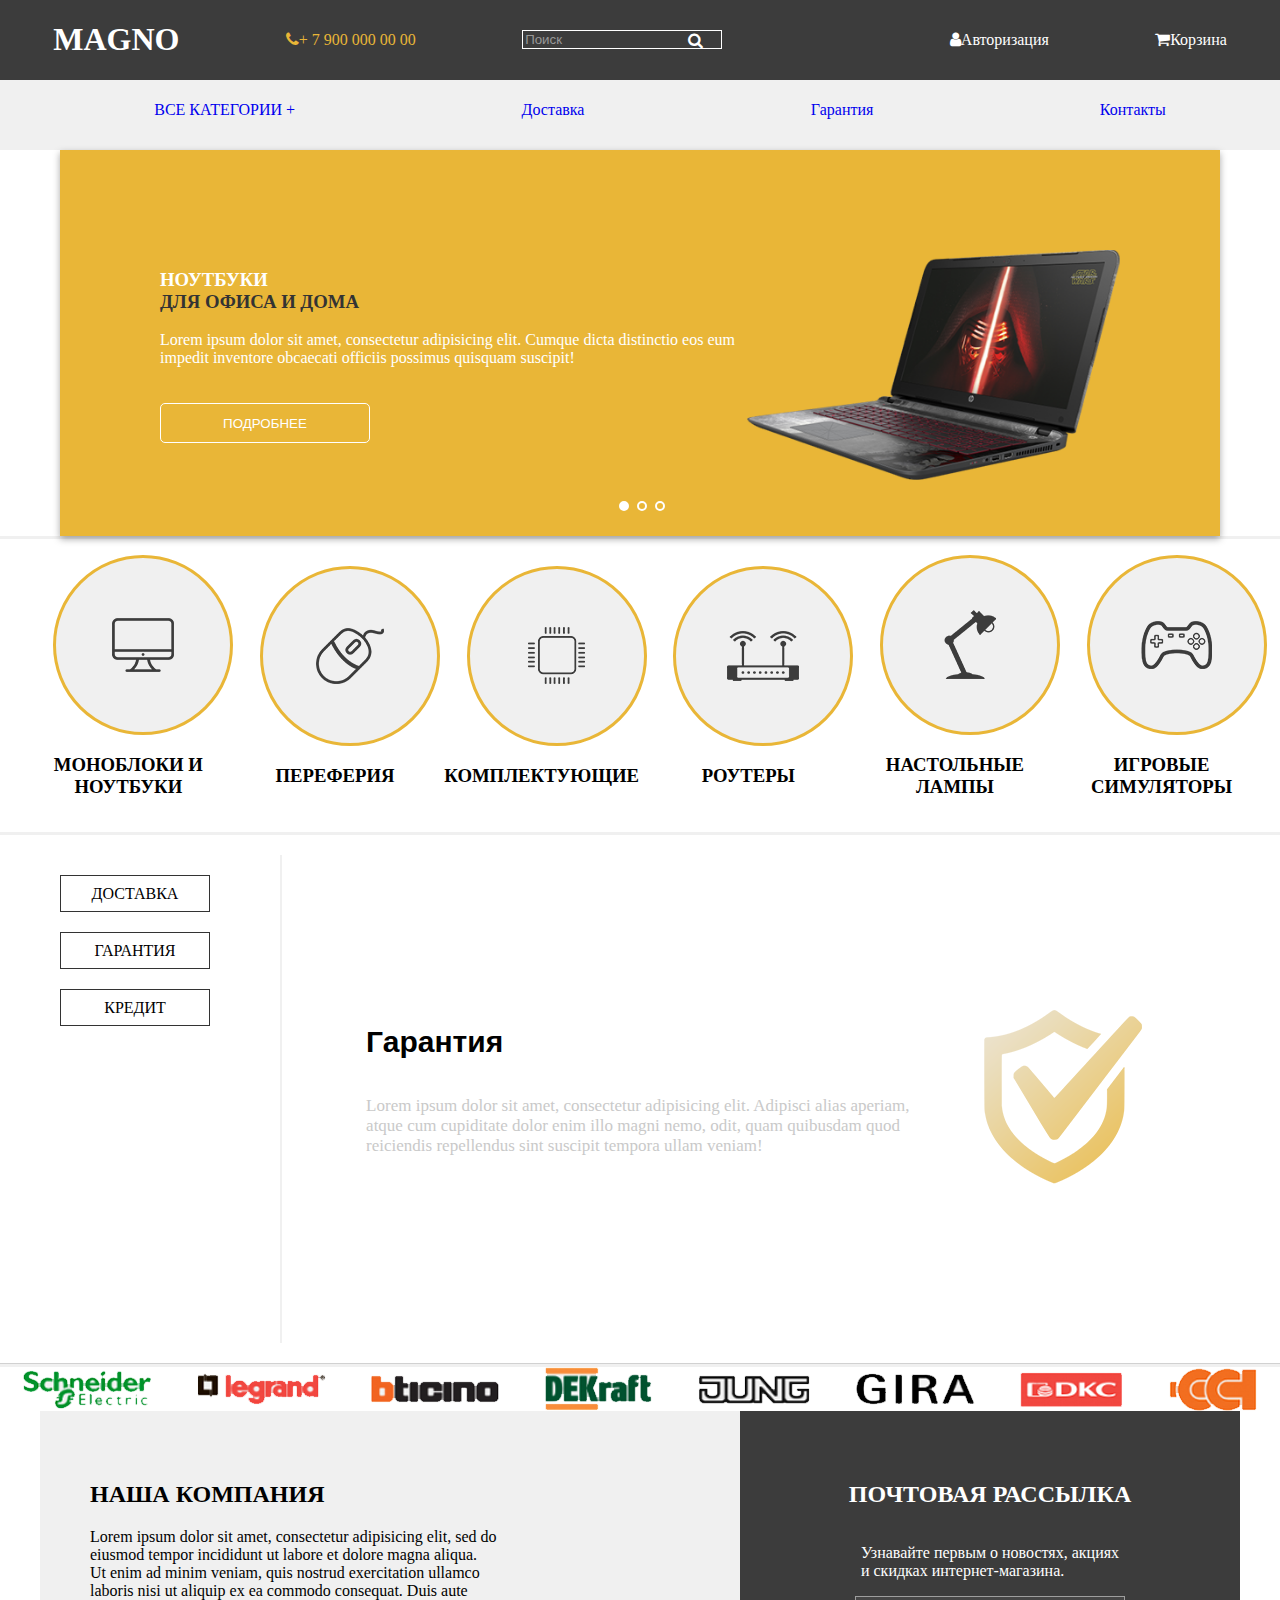
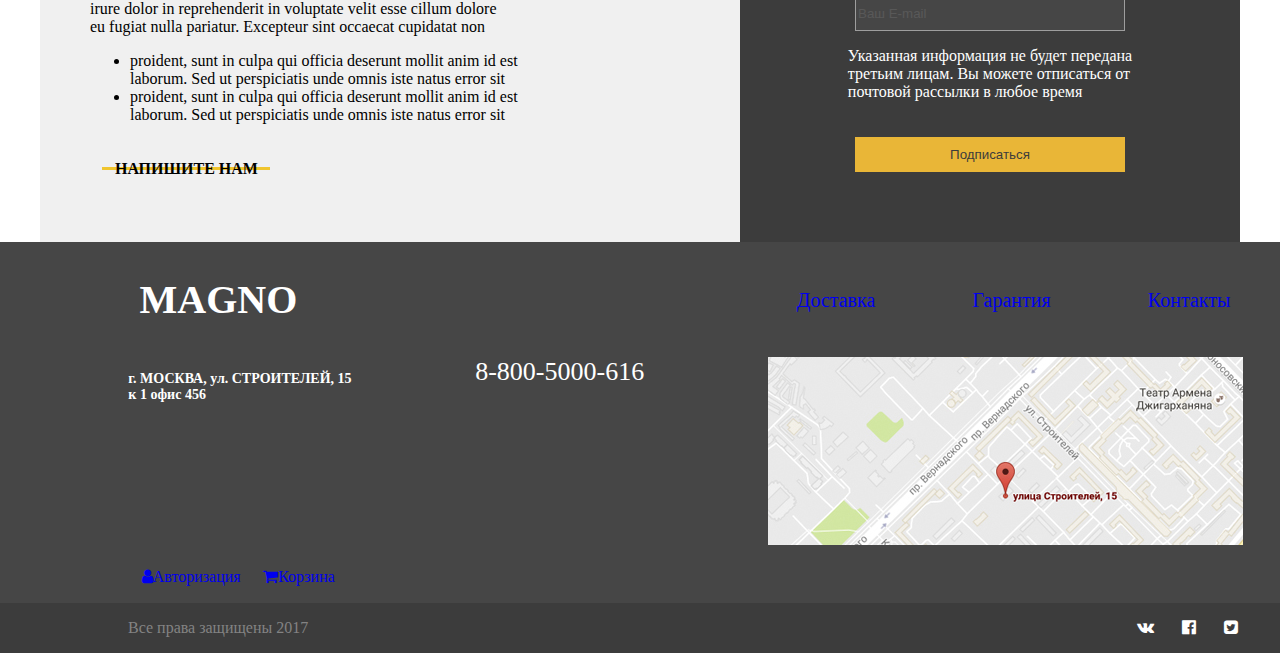
<file: index.html>
<!DOCTYPE html>
<html lang="en">
<head>
    <meta charset="UTF-8">	
		<!--На все страницы в верху и внизу-->
    <link href="style/catalog_style.css" rel="stylesheet" type="text/css">
		<!--Главная-->
	<link href="style/index_style.css" rel="stylesheet" type="text/css">
	<link href="https://maxcdn.bootstrapcdn.com/font-awesome/4.5.0/css/font-awesome.min.css" rel="stylesheet">
					<title>Главная</title>
	<script src="js/script.js"></script>
</head>
<body>
<!-- -------------------------------------------------- -->
				<!--На все страницы в верху-->
<!-- -------------------------------------------------- -->
<!--Верх-->
<div class="header">
	<h1>MAGNO</h1>
	<a href="#" id="phone"><i class="fa fa-phone"></i>+ 7 900 000 00 00</a>
	<input type="search" placeholder="Поиск"><i class="fa fa-search"></i>
		<a href="#" id="fa-user" onclick="entrance()"><i class="fa fa-user"></i>Авторизация</a>
		<a href="#" id="shopping-cart"><i class="fa fa-shopping-cart"></i>Корзина</a>
	</div>
<!--Выпадающее меню-->	
    <div class="categories">
		<div class="categories_menu"> 
				<ul class="menu">
					<li><a href="#">ВСЕ КАТЕГОРИИ +</a>
						<ul class="submenu">
							<li><a href=#>Роутеры</a></li>
							<li><a href=#>Игровые симуляторы</a></li>
							<li><a href=#>Комплектующие</a></li>
							<li><a href=#>Переферия</a></li>
							<li><a href=#>Настольные лампы</a></li>
							<li><a href=#>Моноблоки и ноутбуки</a></li>
						</ul>
				    </li>
				</ul>
			<li><a href="#" class="shipping">Доставка</a></li>
			<li><a href="#" class="guarantee">Гарантия</a></li>
			<li><a href="#" class="contacts">Контакты</a></li>
		</ul>
    </div>
</div>	
<!-- -------------------------------------------------- -->
						<!--Конец-->
<!-- -------------------------------------------------- -->
<!--Слайдер-->	
 <div class="slider wrapper">
    <input type="radio" name="slide" id="slide_1" checked="checked">
    <label for="slide_1"></label>
        <div class="slider_content">
            <div class="slider_discription">
                <h3>НОУТБУКИ<br>
                    ДЛЯ ОФИСА И ДОМА</h3>
                <p>Lorem ipsum dolor sit amet, consectetur adipisicing elit. Cumque dicta distinctio eos eum impedit inventore obcaecati officiis possimus quisquam suscipit!</p>
                <button>Подробнее</button>
            </div>
        <img src="image/index/laptop.png" alt="нуотбук">
        </div> 
    <input type="radio" name="slide" id="slide_2">
    <label for="slide_2"></label>
        <div class="slider_content">
            <div class="slider_discription">
                <h3>ВСЯ ПЕРЕФЕРИЯ<br>
                    ПО САМЫМ НИЗКИМ ЦЕНАМ</h3>
                <p>Lorem ipsum dolor sit amet, consectetur adipisicing elit. Cumque dicta distinctio eos eum impedit inventore obcaecati officiis possimus quisquam suscipit!</p>
                 <button>Подробнее</button>
            </div>
        <img src="image/index/printer.png" alt="нуотбук">
        </div> 
    <input type="radio" name="slide" id="slide_3">
    <label for="slide_3"></label>
        <div class="slider_content">
			<div class="slider_discription">
                <h3>ТОЛЬКО ЭТОЙ ОСЕНЬЮ<br>
                     СКИДКА НА НОУТБУКИ <span class="white">30%</span></h3>
                <p>Lorem ipsum dolor sit amet, consectetur adipisicing elit. Cumque dicta distinctio eos eum impedit inventore obcaecati officiis possimus quisquam suscipit!</p>
                <button>Подробнее</button>
			</div>
        <img src="image/index/laptop-2.png" alt="нуотбук">
        </div>        
</div>
<!--Горизонтальная полоса-->	
<div class="line">
</div>
<!--Продукты-->	
<div class="product">
	<ul class="product_catalog">			
		<div class="choice"><li>
					<div class="choice_product">
					<img src="image/index/computers.png">			
					</div>			
		<h3>МОНОБЛОКИ И НОУТБУКИ</h3>
			</div>
		</li>
		<li><div class="choice">			
				<div class="choice_product">
				<img src="image/index/mouses.png">						
				</div>
		<h3>ПЕРЕФЕРИЯ</h3>	
			</div>
		</li>
		<li><div class="choice">
				<div class="choice_product">
				<img src="image/index/chips.png">
				</div>
		<h3>КОМПЛЕКТУЮЩИЕ</h3>
			</div>
		</li>
		<li><div class="choice">
				<div class="choice_product">
				<img src="image/index/routers.png">
				</div>
		<h3>РОУТЕРЫ</h3>
			</div>
		</li>
		<li><div class="choice">
				<div class="choice_product">
				<img src="image/index/lamps.png">
				</div>
		<h3>НАСТОЛЬНЫЕ ЛАМПЫ</h3>
			</div>
		</li>
		<li><div class="choice">
				<div class="choice_product">
				<img src="image/index/gamepads.png">
				</div>
		<h3>ИГРОВЫЕ СИМУЛЯТОРЫ</h3>	
			</div>
		</li>			
	</ul>	
</div>	
<!--Горизонтальная полоса-->	
<div class="line">
</div>
<!--Гарантия-->	
<div class="guarant-box"> 
    <div class="guarantee wrapper">
        <div class="guarantee_controls">
            <label for="delivery">Доставка</label>
            <label for="guarant">Гарантия</label>
            <label for="credit">Кредит</label>
        </div>
			<div class="guarantee_slides">
				<input type="radio" name="button" id="delivery">               
					<div class="guarantee_content">
						<div class="guarantee-info">
							<span>Доставка</span>
							<p>Lorem ipsum dolor sit amet, consectetur adipisicing elit. Nihil aut veniam quae labore, quidem quam dolores necessitatibus! Sequi facilis eveniet ea nam adipisci qui quos nulla dignissimos sint. Eveniet, perspiciatis.Lorem ipsum dolor sit amet, consectetur adipisicing elit. Nihil aut veniam quae labore, quidem quam dolores necessitatibus! Sequi facilis eveniet ea nam adipisci qui quos nulla dignissimos sint. Eveniet, perspiciatis.Lorem ipsum dolor sit amet, consectetur adipisicing elit. Nihil aut veniam quae labore, quidem quam dolores necessitatibus! Sequi facilis eveniet ea nam adipisci qui quos nulla dignissimos sint. Eveniet, perspiciatis.Lorem ipsum dolor sit amet, consectetur adipisicing elit. Nihil aut veniam quae labore, quidem quam dolores necessitatibus! Sequi facilis eveniet ea nam adipisci qui quos nulla dignissimos sint. Eveniet, perspiciatis.Lorem ipsum dolor sit amet, consectetur adipisicing elit. Nihil aut veniam quae labore, quidem quam dolores necessitatibus! Sequi facilis eveniet ea nam adipisci qui quos nulla dignissimos sint. Eveniet, perspiciatis.Lorem ipsum dolor sit amet, consectetur adipisicing elit. Nihil aut veniam quae labore, quidem quam dolores necessitatibus! Sequi facilis eveniet ea nam adipisci qui quos nulla dignissimos sint. Eveniet, perspiciatis.Lorem ipsum dolor sit amet, consectetur adipisicing elit. Nihil aut veniam quae labore, quidem quam dolores necessitatibus! Sequi facilis eveniet ea nam adipisci qui quos nulla dignissimos sint. Eveniet, perspiciatis.</p>
						</div>
							<div class="guarantee-img">
								<img src="image/index/delivery.png" alt="">
							</div>
					</div>
				<input type="radio" name="button" id="guarant" checked="checked">
					<div class="guarantee_content">
						<div class="guarantee-info">
							<span>Гарантия</span>
							<p>Lorem ipsum dolor sit amet, consectetur adipisicing elit. Adipisci alias aperiam, atque cum cupiditate dolor enim illo magni nemo, odit, quam quibusdam quod reiciendis repellendus sint suscipit tempora ullam veniam!</p>
						</div>
							<div class="guarantee-img">
								<img src="image/index/guarant.png" alt="">
							</div>
					</div>
				<input type="radio" name="button" id="credit">
					<div class="guarantee_content">
						<div class="guarantee-info">
							<span>Кредит</span>
							<p>Lorem ipsum dolor sit amet, consectetur adipisicing elit. Adipisci alias aperiam, atque cum cupiditate dolor enim illo magni nemo, odit, quam quibusdam quod reiciendis repellendus sint suscipit tempora ullam veniam!</p>
						</div>
							<div class="guarantee-img">
								<img src="image/index/credit.png" alt="">
							</div>
					</div>
			</div>
            
    </div>
</div>
<!--Горизонтальная полоса-->	
<div class="line">
</div>
<!--Логотипы-->	
<div class="logo">
	<div class="logo_icon">	
		<img src="image\index\3.png">
	</div>
	<div class="logo_icon">	
		<img src="image\index\4.png">
	</div>
	<div class="logo_icon">	
		<img src="image\index\5.png">
	</div>
	<div class="logo_icon">	
		<img src="image\index\6.png">
	</div>
	<div class="logo_icon">	
		<img src="image\index\7.png">
	</div>
	<div class="logo_icon">	
		<img src="image\index\8.png">
	</div>
	<div class="logo_icon">	
		<img src="image\index\9.png">
	</div>
	<div class="logo_icon">	
		<img src="image\index\10.png">
	</div>
</div>
<!--Компания-->
<div class="company_pochta">
	<div class="company">
		<h2>НАША КОМПАНИЯ</h2>
		<p>Lorem ipsum dolor sit amet, consectetur adipisicing elit, sed do <br>
			eiusmod tempor incididunt ut labore et dolore magna aliqua. <br>
			Ut enim ad minim veniam, quis nostrud exercitation ullamco <br>
			laboris nisi ut aliquip ex ea commodo consequat. Duis aute <br>
			irure dolor in reprehenderit in voluptate velit esse cillum dolore <br>
			eu fugiat nulla pariatur. Excepteur sint occaecat cupidatat non	<br>	
		</p>
		<ul>
			<li>
			proident, sunt in culpa qui officia deserunt mollit anim id est <br>
				laborum. Sed ut perspiciatis unde omnis iste natus error sit 
			</li>
			<li>
			proident, sunt in culpa qui officia deserunt mollit anim id est <br>
				laborum. Sed ut perspiciatis unde omnis iste natus error sit 
			</li>
		</ul>
		<a href="#" onclick="entrance_window_pochta()"class="comment_msg"><b>НАПИШИТЕ НАМ</b></a>
	</div>
<!--Почтовая рассылка-->
	<div class="pochta">
		<h2>ПОЧТОВАЯ РАССЫЛКА</h2>
		<p>Узнавайте первым о новостях, акциях <br>
			и скидках интернет-магазина.
		</p>
		<input type="e-mail" placeholder="Ваш E-mail"></i>
		<p>Указанная информация не будет передана <br>
		третьим лицам. Вы можете отписаться от <br>
		почтовой рассылки в любое время <br>
		</p>
		<button>Подписаться</button>	
	</div>
	
</div>
<!-- -------------------------------------------------- -->
				<!--На все страницы внизу-->
<!-- -------------------------------------------------- -->

<!-- Контактная информация -->
<footer>	 
	<div class="contact_info">		
			<ul class="contact_link">
				<li><h1>MAGNO</h1></li>	
				<li><a href="#" class="shipping">Доставка</a></li>
				<li><a href="#" class="guarantee">Гарантия</a></li>
				<li><a href="#" class="contacts">Контакты</a></li>
			</ul>			
			<ul class="contact_map">
				<h3>г. МОСКВА, ул. СТРОИТЕЛЕЙ, 15<br>			
					к 1 офис 456</h3>
				<li>8-800-5000-616</li>				
				<li><a href="#" onclick="entrance_maps_times()"class="maps_times"><img src="image\catalog\map.jpg"> </a></li>
			</ul>
			<ul class="contact_link_info">
				<a href="#" id="fa-user" onclick="entrance()"><i class="fa fa-user"></i>Авторизация</a>
				<a href="#" id="shopping-cart"><i class="fa fa-shopping-cart"></i>Корзина</a>
			</ul>
    </div> 
<!--Низ страницы-->
	<div class="bottom">
		<p>Все права защищены 2017</p>
			<ul class="buttom_icon">
				<li><i class="fa fa-vk" aria-hidden="true"></i></li>
				<li><i class="fa fa-facebook-official" aria-hidden="true"></i></li>
				<li><i class="fa fa-twitter-square" aria-hidden="true"></i></li>
				<li></li>
			</ul>
	</div>
</footer>	
<!--Авторизация-->
<div class="autorisation">
<h2>ЛИЧНЫЙ КАБИНЕТ</h2>
<p>ВВЕДИТЕ ПОЖАЛУЙСТВА СВОЙ ЛОГИН И ПАРОЛЬ</p>
	<div class="autorisation_form">
		<div class="login_parol">
			<input type="text" placeholder="Логин">
			<input type="text" placeholder="Пароль">
		</div>
			<div class="div_checkbox">
				<input type="checkbox">ЗАПОМНИТЕ МЕНЯ
				<p><u><a href="#">Я ЗАБЫЛ ПАРОЛЬ!</a></u></p>
			</div>				
		<button>ВОЙТИ</button>
	</div>	
	<a href="#" onclick="close_autorisation_times()" class="autorisation_times">&times;</a>		
</div>
<!--Почтовая рассылка окно-->
<div class="window_pochta">
	<div class="name_pochta">
		<p><b>Ваше имя:</b></p>
		<p><b>Ваше e-mail:</b></p>
	</div>
	<div class="input_pochta">
		<input type="text" placeholder="Представьтесь, пожалуйста">
		<input type="text" placeholder="Для отправки ответа">
	</div>	
	<div class="input_comment">
		<p><b>Текст письма:</b></p>
		<input type="text" placeholder="В свободной форме">				
	</div>	
	<a href="#" class="comment_msg"><b>Отправить</b></a>
	<a href="#" onclick="close_window_pochta()" class="window_pochta_times">&times; </a>
</div>
<!--Всплывающее окно карта-->
<div class="iframe_maps">
	<iframe src="https://www.google.com/maps/embed?pb=!1m18!1m12!1m3!1d2249.1125488779976!2d37.52742931592807!3d55.687030980535816!2m3!1f0!2f0!3f0!3m2!1i1024!2i768!4f13.1!3m3!1m2!1s0x46b54cf65f5c8955%3A0x694710ccd55501e!2z0YPQuy4g0KHRgtGA0L7QuNGC0LXQu9C10LksIDE1LCDQnNC-0YHQutCy0LAsIDExOTMxMQ!5e0!3m2!1sru!2sru!4v1508272491922" width="600" height="450" frameborder="0" style="border:0" allowfullscreen></iframe>
	<a href="#" onclick="close_iframe_maps()" class="iframe_maps_times">&times; </a>
</div>
</body>
</html>
</file>
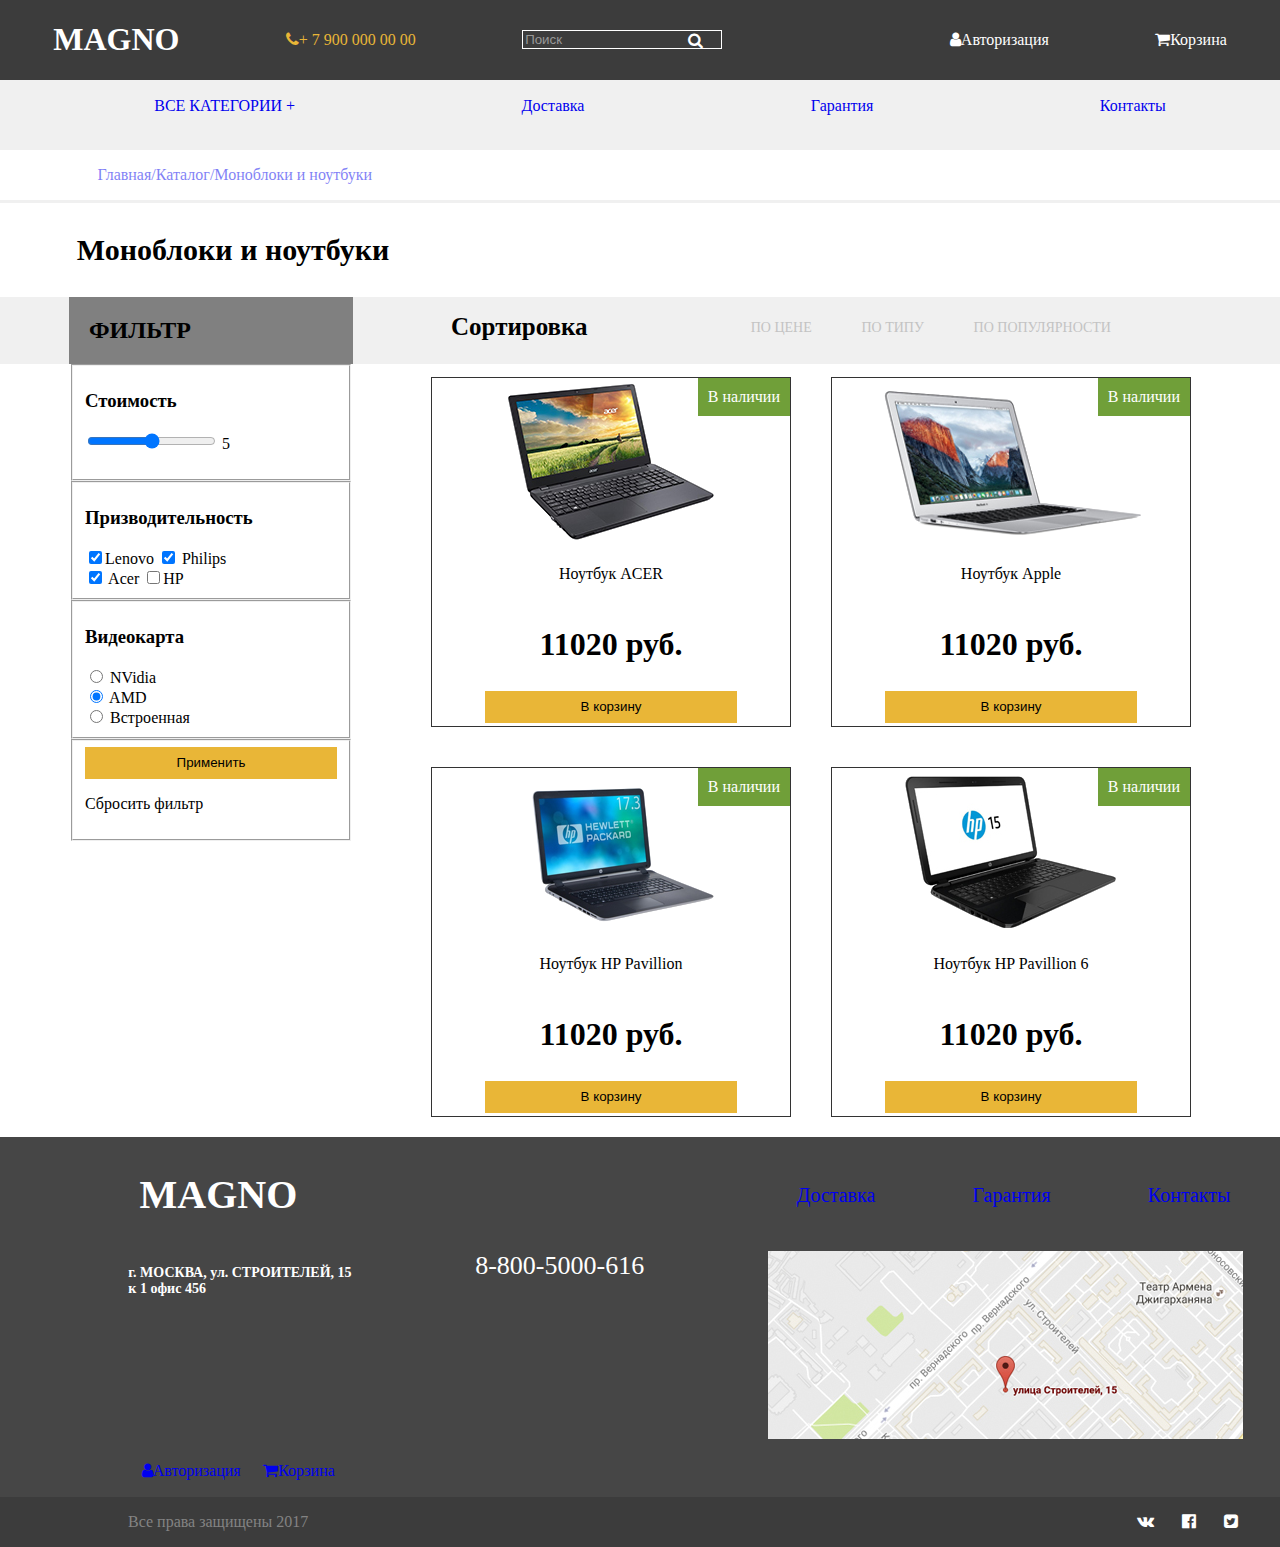
<file: catalog.html>
<!DOCTYPE html>
<html lang="en">
<head>
    <meta charset="UTF-8">	
    <link href="style/catalog_style.css" rel="stylesheet" type="text/css">
	<link href="https://maxcdn.bootstrapcdn.com/font-awesome/4.5.0/css/font-awesome.min.css" rel="stylesheet">
	
   <title>Каталог</title>
   <script src="js/script.js"></script>
</head>
<body>
<!-- -------------------------------------------------- -->
				<!--На все страницы в верху-->
<!-- -------------------------------------------------- -->
<!--Верх-->
	<div class="header">
		<h1>MAGNO</h1>
		<a href="#" id="phone"><i class="fa fa-phone"></i>+ 7 900 000 00 00</a>
		<input type="search" placeholder="Поиск"><i class="fa fa-search"></i>
		<a href="#" id="fa-user" onclick="entrance()"><i class="fa fa-user"></i>Авторизация</a>
		<a href="#" id="shopping-cart"><i class="fa fa-shopping-cart"></i>Корзина</a>
	</div>
<!--Выпадающее меню-->	
    <div class="categories">
		<div class="categories_menu"> 
				<ul class="menu">
					<li><a href="#">ВСЕ КАТЕГОРИИ +</a>
						<ul class="submenu">
							<li><a href=#>Роутеры</a></li>
							<li><a href=#>Игровые симуляторы</a></li>
							<li><a href=#>Комплектующие</a></li>
							<li><a href=#>Переферия</a></li>
							<li><a href=#>Настольные лампы</a></li>
							<li><a href=#>Моноблоки и ноутбуки</a></li>
						</ul>
				    </li>
				</ul>
			<li><a href="#" class="shipping">Доставка</a></li>
			<li><a href="#" class="guarantee">Гарантия</a></li>
			<li><a href="#" class="contacts">Контакты</a></li>
		</ul>
    </div>
</div>	
<!-- -------------------------------------------------- -->
						<!--Конец-->
<!-- -------------------------------------------------- -->
<!--Линия с ссылками-->	
	<div class="way">
		<ul>
			<li><a href="index.html">Главная</a><a href="#">/Каталог</a><a href="#">/Моноблоки и ноутбуки</a></li>
		</ul>
	</div>
<!--Горизонтальная полоса-->	
	<div class="line">
	</div>
<!--Название отдела-->
	<div class="info"><p><b>Моноблоки и ноутбуки</b></p></div>
<!--Фильтр-->	
<div class="search">	
	<div class="search_filters">		
	<section class="filters">
		<div class="filters_div">			
			<h2>ФИЛЬТР</h2>	
				<form>
					<fieldset>	
					<h3>Стоимость</h3>						
						<p><input type="range" min="0" max="10000" onchange="document.getElementById('rangeValue').innerHTML = this.value;" list="rangeList"> <span id="rangeValue">5</span></p>
					</fieldset>
					<fieldset>
					<h3>Призводительность</h3>
						<input type="checkbox" checked/>Lenovo 
						<input type="checkbox" checked/> Philips
					<br>
						<input type="checkbox" checked/> Acer
						<input type="checkbox"/>HP
					</fieldset>
					<fieldset>
					<h3>Видеокарта</h3>
						<input type="radio" name="group1" value="Milk"> NVidia<br>
						<input type="radio" name="group1" value="Butter" checked> AMD<br>
						<input type="radio" name="group1" value="Cheese"> Встроенная
					</fieldset>
					<fieldset>
						<button>Применить</button>
						<p>Сбросить фильтр</p>
					</fieldset>
				</form>
        </div>
	</section>

<!--Каталог товаров-->
	<section class="catalog">
	<!--Сортировка-->

	<ul class="sorting">
		<li>Сортировка</li>	
		<li><a href="#">по цене</a></li>
		<li><a href="#">по типу</a></li>
		<li><a href="#">по популярности</a></li>
	</ul>
		<section class="catalog-head">
		<div class="catalog_div">
			<span>В наличии</span>
			<img src="image\catalog\1.png">
			<p>Ноутбук ACER</p>
			<h1>11020 руб.</h1>
			<button>В корзину</button>
		</div>
		<div class="catalog_div">
			<span>В наличии</span>
			<img src="image\catalog\2.png">
			<p>Ноутбук Apple</p>
			<h1>11020 руб.</h1>
			<button>В корзину</button>
		</div>
		<div class="catalog_div">
			<span>В наличии</span>
			<img src="image\catalog\3.png">
			<p>Ноутбук HP Pavillion</p>
			<h1>11020 руб.</h1>
			<button>В корзину</button>
		</div>
		<div class="catalog_div">
			<span>В наличии</span>
			<img src="image\catalog\4.png">
			<p>Ноутбук HP Pavillion 6</p>
			<h1>11020 руб.</h1>
			<button>В корзину</button>
		</div>
		</section>
	</section>
	</div>
</div>
<!-- -------------------------------------------------- -->
				<!--На все страницы внизу-->
<!-- -------------------------------------------------- -->
<!-- Контактная информация -->
<footer>	 
	<div class="contact_info">
		
			<ul class="contact_link">
				<li><h1>MAGNO</h1>	</li>	
				<li><a href="#" class="shipping">Доставка</a></li>
				<li><a href="#" class="guarantee">Гарантия</a></li>
				<li><a href="#" class="contacts">Контакты</a></li>
			</ul>			
			<ul class="contact_map">
				<h3>г. МОСКВА, ул. СТРОИТЕЛЕЙ, 15<br>			
					к 1 офис 456</h3>
				<li>8-800-5000-616</li>
				<li><img src="image\catalog\map.jpg"></li>
			</ul>
			<ul class="contact_link_info">
				<a href="#" id="fa-user" onclick="entrance()"><i class="fa fa-user"></i>Авторизация</a>
				<a href="#" id="shopping-cart"><i class="fa fa-shopping-cart"></i>Корзина</a>
			</ul>
    </div>    
<!-- Низ страницы-->
	<div class="bottom">
		<p>Все права защищены 2017</p>
			<ul class="buttom_icon">
				<li><i class="fa fa-vk" aria-hidden="true"></i></li>
				<li><i class="fa fa-facebook-official" aria-hidden="true"></i></li>
				<li><i class="fa fa-twitter-square" aria-hidden="true"></i></li>
				<li></li>
			</ul>
	</div>
</footer>
<!--Авторизация-->
<div class="autorisation">
<h2>ЛИЧНЫЙ КАБИНЕТ</h2>
<p>ВВЕДИТЕ ПОЖАЛУЙСТВА СВОЙ ЛОГИН И ПАРОЛЬ</p>
	<div class="autorisation_form">
		<div class="login_parol">
			<input type="text" placeholder="Логин">
			<input type="text" placeholder="Пароль">
		</div>
			<div class="div_checkbox">
				<input type="checkbox">  ЗАПОМНИТЕ МЕНЯ
				<p><u><a href="#">Я ЗАБЫЛ ПАРОЛЬ!</a></u></p>
			</div>				
		<button>ВОЙТИ</button>
	</div>	
<a href="#" onclick="close_autorisation_times()" class="autorisation_times">&times; </a>		
</div>
</body>
</html>
</file>
<file: style/catalog_style.css>
*{
	box-sizing:border-box;
}
a{
	text-decoration: none;
}
ul{
	list-style:none;
}
input[type="search"]:hover
{
    color:#fff;
}
body{
	margin:0;
	padding:0;
	overflow-x:hidden;
}
/*Верх*/
.header{
	display:flex;
	justify-content:space-around;
	align-items:center;
	background:#3c3c3c;		
}
.header h1{
	color:#fff;
}
.header a{
	color:#fff;
	text-decoration:none;	
}
/*Анимация поиска*/
.header input{
	
}
#phone{
	color:#e9b637;
}
#fa-user{
color: none;
}
#fa-user:hover{	
color: #e9b637;
}
#fa-user:active{	
color: #fff;
opacity:0.5;	
}
#shopping-cart{
	color: none;
}
#shopping-cart:hover{	
	color: #e9b637;
}
#shopping-cart:active{	
	color: #fff;
	opacity:0.5;	
}
.fa-search{
	position:relative;
	right:140px;
	color:#fff;
}
.header input{
	background:#3c3c3c;
	width:200px;
	border:1px solid #fff;
	color:#fff;
}
input[type="search"]::-webkit-input-placeholder{
	color:#989898;
}
/*Выпадающее меню*/
/*Доделать выпадающее меню*/
.categories{
	background:#f0f0f0;
	border: 1px solid transparent;
	height: 70px;	
}
.categories_menu{
	display:flex;
	justify-content:space-around;
	align-items:center;
	list-style:none;
}
.menu li > ul{
	
	display: none;
}
.menu li:hover > ul{
	display:flex;
	align-items:center;
	justify-content:space-around;
	list-style:none;
	position:absolute;
	z-index:1;
	background:#f0f0f0;	
	height:100px;
	margin:0 auto;
}
.menu{
	color: black;
}
.submenu{
	width:1070px;
	margin:0 auto;
}
/*Убрать недочеты при наведении*/
.submenu li:hover{	
	color: #e9b637;
	display: block;
}
.categories_menu a:visited{	
	color: #333;
}
.categories_menu a:active{	
	color: #fff;
	opacity:0.5;	
}
/* Выпадающее меню конец*/
/*Линия с ссылками*/
.way{
	display:flex;
	margin-left: 4.5%;		
}
.way li{
	color: #fff;
	opacity:0.5;
}
.way:hover li{	
	color: #333;
}
.way:active li{	
	color: #333;	
}
/*Горизонтальная полоса*/
.line{
	border-bottom: 3px solid #f0f0f0;
	height: 1px;
	width: 100%;
}
/*Название отдела*/
.info{
	font-family: Century Gothic Bold;
	font-size: 30px;
	margin-left: 6%;
}
/*Фильтр*/
.search_filters{
	width: 1200px;
	margin:0 auto;
	display: flex;
	justify-content:space-around;
}
.search_filters h2{
	background: grey;
	padding: 20px;
	margin: 0;
}
.filters form{
	margin-top: 0;
}
.search::before{			
	content: "";
	background-image: linear-gradient(#f0f0f0 8%, #fff 4%, #fff 100%) ;
	position: absolute;
	top: 0;
	left: 0;
	width: 100%;
	height: 100%;
	z-index: -1;
}	
.search{
	position: relative;
}
.filters{
	display:flex;	
}
.filters_div button{
	border:none;
	width:252px;
	height:32px;
	background:#e9b637;
	outline: none;
}
.filters_div button:hover{
	background: none;	
	border: 1px solid #e9b637;
	color: #e9b637;
}
.filters_div button:active{
	background: none;	
	border: 1px solid #e9b637;
	color: #e9b637;
	opacity:0.5;
}
/*Сортировка*/

.catalog ul{
	display: flex;
}
.sorting li:first-child
{
	font-weight:bold;
	font-size:25px;
	width:250px;
}
.sorting{
	display:flex;
	justify-content:space-between;
	width:700px;
	align-items:center;
}
.sorting a
{
	color:#c3c3c3;
	text-transform:uppercase;
	font-size:14px;
}
.sorting a:hover
{
	color:#333;
}
.sorting a:active
{
	opacity:0.5;
}
.catalog-head
{
	display:flex;
	flex-direction:row;
	flex-wrap:wrap;
}
/*Каталог товаров*/
.catalog{
	display:flex;
	flex-direction:row;
	flex-wrap:wrap;
	width:800px;	
}
.catalog_div{
	border:1px solid #333;
	margin:20px;
	display:flex;
	flex-direction:column;
	align-items:center;
	justify-content:space-around;
	height:350px;
	width:360px;
	position:relative;
}
.catalog_div span{
	background:#709f39;
	color:#fff;
	padding:10px;
	position:absolute;
	top:0;
	right:0;
}
.catalog_div button{
	border:none;
	width:252px;
	height:32px;
	background:#e9b637;
	outline: none;
}
.catalog_div button:hover{
	background: none;	
	border: 1px solid #e9b637;
	color: #e9b637;
}
.catalog_div button:active{
	background: none;	
	border: 1px solid #e9b637;
	color: #e9b637;
	opacity:0.5;
}
/*------------------------------------------------------*/
				/*На все страницы внизу*/
/*------------------------------------------------------*/
/*Контактная информация*/
.contact_info a:visited{
	color: white;
}
.contact_info{
	background: #464646;
	color: white;
	border: 1px solid transparent;
}
.contact_info>h1{
	font-size: 50px;	
}
.contact_link{
	font-size: 20px;
	display: flex;
	justify-content: space-around;
	line-height:20px;
	align-items: center;	
}
.contact_link li:first-child{
	width: 610px;
	padding-left: 50px;
}
.contact_map h3{
	font-size: 14px;	
}
.contact_map li{
	font-size: 26px;
}
.contact_map{
	display: flex;
	justify-content: space-around;	
	margin-left:2%;	
	width:100%;	
}
.contact_link_info{
	display: flex;
	justify-content: space-around;	
	margin-left:7%;	
	width:20%;	
}
.contact_link a:hover{	
	color: #e9b637;
}
.contact_link a:active{	
	color: #fff;
	opacity:0.5;	
}
.contact_map li:hover{	
	color: #e9b637;
}
.contact_map li:active{	
	color: #fff;
	opacity:0.5;	
}
/*Низ страницы*/
.bottom{
	background: #3c3c3c;
	color: #838383;
	display: flex;	
}
.bottom p{
	margin-left:10%;
	width:20%;	
}
.bottom>li{
	color: #white;
}
.buttom_icon{
	display: flex;
	justify-content: space-around;	
	margin-left:60%;
	width:20%;
}
.buttom_icon li{
	color: #fff;
}
.buttom_icon li:hover{	
	color: #e9b637;
}
.buttom_icon li:active{
	color: #fff;
	opacity:0.1;
}
/*Авторизация*/
.autorisation{
	width:400px;
	height: 420px;
	margin: 0 auto;
	padding: 40px;
	background: #f9f6f3;
	display: none;
	position: fixed;
	bottom: 0;
	left: 0;
	right: 0;
	top: 150px;
	z-index: 999;
	box-shadow: 10px 10px 40px #333;
}
.div_checkbox{
	display: flex;
	align-items: center;	
}
.div_checkbox p{	
	margin-left:30px;
	width: 120px;
}
.login_parol input{
	color: #333;
    background: none;    
    margin: 20px 0;
    height: 40px;
    width: 315px;
	height: 35px;
	border: 2px solid #333;
}
.autorisation button {
	color: #fff;
    background: #333;    
    margin: 20px 0;
    height: 40px;
    width: 315px;
	height: 35px;
	border:none;
}
.autorisation p{
	font-size: 13px;
}
.autorisation_times{
	font-size: 35px;
	position: absolute;
	top: 0;
	left: 370px;
	bottom: 0;	
}
</file>
<file: style/index_style.css>
/*Слайдер*/
.slider{
    height: 386px;
    background: #e9b637;
    box-shadow: 0px 3px 7px 0px rgba(0, 0, 0, 0.35);
    text-align: center;
    position: relative;
}
.slider button{
    color: #fff;
    background: none;
    border:1px solid #fff;
    margin: 20px 0;
    height: 40px;
    width: 210px;
    border-radius:5px;
    text-transform: uppercase;
    font-family: sans-serif;
}
.slider button:hover{
    cursor: pointer;
}
.slider_content{
    display: flex;
    text-align: left;
    color:#fff;
    padding: 100px;
}
.slider_content h3{
    color:#333;
}
.slider_content h3:first-line{
    color:#fff;
}
.slider img{
    height: 230px;
}

.slider > input{
    display: none;
}
.slider > input + label:hover{
    background: #fff;
}
.slider > input:checked + label{
    background: #fff;
}
.slider > input + label{
    display: inline-block;
    background: none;
    width: 10px;
    height: 10px;
    border:2px solid #fff;
    border-radius:50%;
    cursor: pointer;
    z-index: 100;
    position: relative;
    top: 90%;
    margin-left: 4px;
}
.slider > div{
    position: absolute;
    top: 0;
    bottom: 0;
    right: 0;
    left: 0;
    z-index: 0;
}
.slider > div{
    visibility: hidden;
    opacity: 0;
}
.slider > input:checked + label + div{
    visibility: visible;
    opacity: 1;
}
/*Продукты*/
.product{	
	margin-top:1%;
}
.product_catalog{	
	align-items:center;
	justify-content:space-around;
	display:flex;
	position:relative;
}
.product_catalog h3{
	width:150px;
	text-align:center;
	display:flex;
	justify-content:center;
}
.choice_product{
	background: #f0f0f0;
	width:15%;
	width:180px;
	height:180px;
	border-radius: 100px;
	border: 3px solid #e9b637;
	display:flex;
	align-items:center;
	justify-content:center;
}
.choice_product:hover img{
	filter: brightness(6);
}

.choice_product:hover{	
	color: #e9b637;
	background: #e9b637;
}
.choice_product:active{	
	color: #e9b637;
	background: #e9b637;
}
.choice:hover{	
	color: #e9b637;
}
.choice:active{	
	color: #e9b637;
}
/*Гарантия*/
.guarant-box{
    border-bottom:1px solid #d1d1d1;
}
.guarantee{
    padding: 20px 0;
    text-align: left;
    display:flex;
}
.guarantee_slides > input{
    display: none;
}
.guarantee_controls > label{
    display: block;
    text-transform: uppercase;
    margin:20px 20px 20px 0;
    width: 150px;
    line-height: 35px;
    cursor: pointer;
    border:1px solid #333;
    background: none;
	text-align: center;
}
.guarantee_slides{
    width: 1000px;
    display: flex;
    overflow: hidden;
}
.guarantee_controls{
    align-items: flex-start;
}
.guarantee_content{
    width: 910px;
    display: flex;
    align-items: center;
    justify-content: space-around;
    flex-shrink: 0;
    margin-left: 50px;
    padding-left: 50px;
    border-left: 2px solid #f0f0f0;
    order: 2;
}
.guarantee_slides input:checked ~ .guarantee_content{
    order: -1;
}
.guarantee_slides ~ input:checked{
    background: #333;
    color:#e9b637;
    text-transform: uppercase;  
}
.guarantee_controls ~ label:hover{
    background: #333;
    color:#e9b637;
    text-transform: uppercase;
    transition: 0.3s ease-out;
}
.guarantee-info{
    width: 550px;
}
.guarantee-img{
    width: 20%;
}
.guarantee-info span{
    font-size:30px;
    font-family: sans-serif;
    font-weight: bold;
}
.guarantee-info p{
    font-size: 17px;
    color: #c9c9c9;
    padding-top:20px;
}
.guarantee-img img{
    margin:20px 0;
}
.wrapper{
    width: 1160px;
    margin: 0 auto;
}
.brnd{
    margin-top:30px;
    flex-direction: row;
    display: flex;
    align-items: center;
    justify-content: space-around;
    list-style:none;
}
.brands{
    margin-bottom:40px;
}
.wrap-company{
    margin: 0 auto;
    display: flex;
}
.guarantee_controls label:hover{
	background: #3c3c3c;
	color: #e9b637;
}
.guarantee_controls label:active{
	background: #3c3c3c;
	color: #e9b637;
	opacity:0.5;
}
/*Логотипы*/
.logo{	
	align-items:center;
	justify-content:space-around;
	display:flex;	
}
.logo_icon{		
	display:flex;
	justify-content: space-around;
}
.logo_icon:hover{
	opacity: 0.5;
}
/*Компания*/
.company_pochta{
	width:1200px;
	display: flex;
	justify-content: space-around;
	margin:0 auto;
}
.company{
	background: #f0f0f0;
	width:700px;
	padding:50px;
	position:relative;	
}
.company>h3::before{
	background: #e9b637;
	width:700px;
	height:10px;
	z-index: 1;
}
.company ul{
	list-style:disc;
}
/*Кнопка напишите нам*/
.company-msg{
    display: inline-block;
    padding-left: 25px;   
    padding-top: 20px;
    text-transform: uppercase;
    color:black;
    position: relative;
    z-index: 0;
    text-decoration: none;
}
.company-msg::before{
    content:"";
    height: 3px;
    top:27px;
    left:12px;
    background: #f0c52e;
    position: absolute;
    z-index: -1;
    width: 100%;
    transition: 0.3s ease-out;
}
.company-msg:hover::before{
    content:"";
    transform: translateY(-50%);
    background: #f0c52e;
    z-index: -1;
    height: 100%;
}
/*Почтовая рассылка*/
.pochta{
	background: #3c3c3c;
	width:500px;
	display:flex;
	flex-direction:column;
	align-items:center;
	padding:50px;
	color:#fff;
}
.pochta input{	
    width: 270px;		
	height: 35px;
	background: #515151;
	color: #fff;
	opacity:0.5;
	border:1px solid #fff;
}
.pochta button{
	color: #3c3c3c;
    background: #e9b637;    
    margin: 20px 0;
    height: 40px;
    width: 270px;
	height: 35px;
	border:none;
}
/*Почтовая рассылка кнопка и ввод*/
.pochta input:hover{
	background: #515151;
	color: #fff;
}
.pochta input:active{
	background: #515151;
	color: #e9b637;
} 
.pochta button:hover{
	background: #3c3c3c; 
	border: 1px solid #e9b637;	
	color: #e9b637;
}
.pochta button:active{
	background: #3c3c3c; 
	border: 1px solid #e9b637;	
	color: #e9b637;
	opacity:0.5;
} 
/*Почтовая рассылка окно*/
.window_pochta{
	width:700px;
	height: 420px;
	margin: 0 auto;
	padding: 40px;
	background: #f9f6f3;
	display: none;
	position: fixed;
	bottom: 0;
	left: 0;
	right: 0;
	top: 150px;
	z-index: 999;
	box-shadow: 10px 10px 40px #333;
}
.name_pochta p{
	color: #333;
	width: 280px;
    background: none;
   	display: inline-block;
}
.input_pochta input{
	color: #333;
    background: #f2f2f2;      
    height: 40px;
    width: 280px;
	height: 35px;
	border: none;
}
.window_pochta button {
	color: #fff;
    background: #333; 
    height: 40px;
    width: 315px;
	height: 35px;
	border:none;
}
.input_comment input{
	color: #333;
    background: #f2f2f2;
    height: 40px;
    width: 570px;
	height: 150px;
	border: none;
}
.window_pochta_times{
	font-size: 35px;
	position: absolute;
	top: 0;
	right: 15px;
	bottom: 0;	
}
/*Почтовая рассылка окно кнопка отправить*/
.comment_msg{
    display: inline-block;
    padding-left: 25px;   
    padding-top: 20px;
    text-transform: uppercase;
    color:black;
    position: relative;
    z-index: 0;
    text-decoration: none;
}
.comment_msg::before{
    content:"";
    height: 3px;
    top:27px;
    left:12px;
    background: #f0c52e;
    position: absolute;
    z-index: -1;
    width: 100%;
    transition: 0.3s ease-out;
}
.comment_msg:hover::before{
    content:"";
    transform: translateY(-50%);
    background: #f0c52e;
    z-index: -1;
    height: 100%;
}
/*Всплывающее окно карта*/
.iframe_maps{
	display: none;
}
.iframe_maps_times{
	font-size: 35px;
	position: absolute;
	top: 0;
	right: 15px;
	bottom: 0;	
}
</file>
